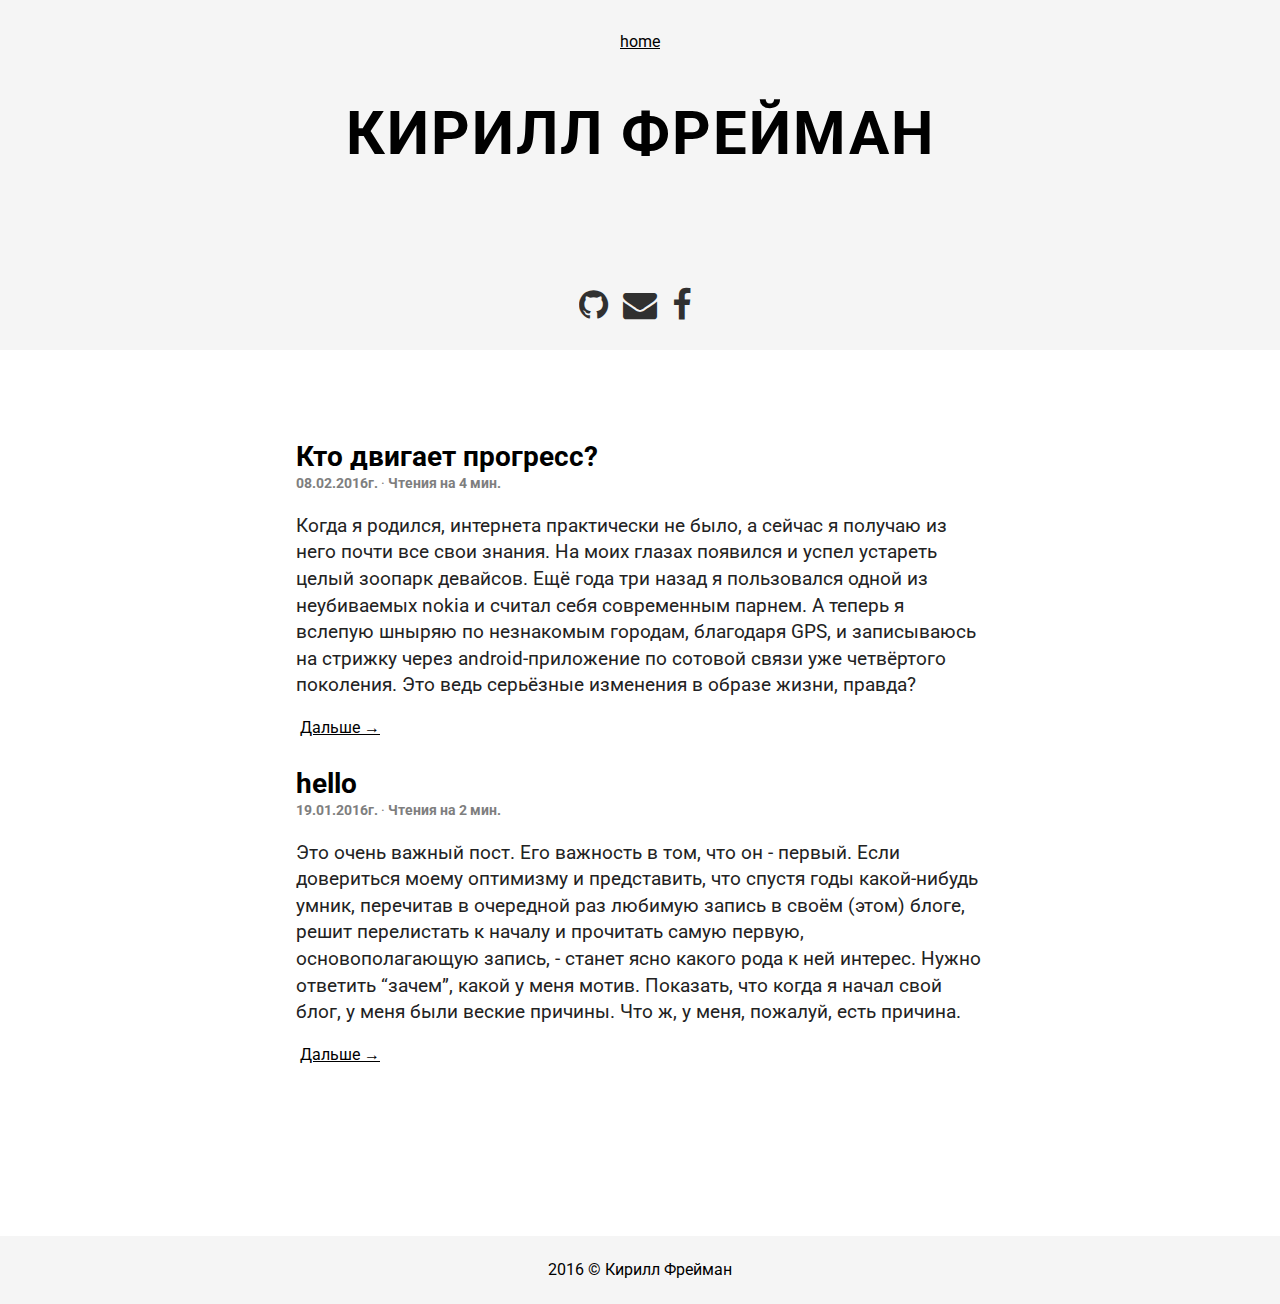
<file: index.html>
<!DOCTYPE html>
<html lang="ru-Ru">
    <head>
        <meta charset="utf-8">
        <meta name="viewport" content="width=device-width, initial-scale=1">
        <meta property="og:title" content="Кирилл Фрейман">
        <meta property="og:site_name" content="Кирилл Фрейман"/>
        <meta property="og:description" content="Блог о культуре программистов">
        <meta property="og:url" content="http://kfreiman.github.io/" />
        <meta property="og:locale" content="ru-Ru">
        <meta name="author" content="Kirill Freiman">
        <meta name="description" content="Блог о культуре программистов">
        <meta name="keywords" content="культура программирования,технологический прогресс,технологии,технологическая сингулярность,Кирилл Фрейман,Open Source">
        <meta name="generator" content="Hugo 0.15" />
        <link rel="stylesheet" href="http://kfreiman.github.io/css/slender-base.css">
        <link rel="stylesheet" href="http://kfreiman.github.io/css/font-awesome-4.5.0.min.css">

        

        <title>
            
                Кирилл Фрейман
            
        </title>
    </head>
    <body class="color-scheme-white">
        <div class="container">
            <header id="header">
                <div class="main">
                    <div class="cogwheel">
                        <div class="shatter t1 color1 cw"></div>
                        <div class="shatter t2 ccw"></div>
                        <div class="shatter t3 cw"></div>
                    </div>
                    <div class="cogwheel">
                      <div class="shatter t1 color1 cw"></div>
                      <div class="shatter t2 color2 ccw"></div>
                    </div>
                    <div class="cogwheel">
                      <div class="shatter t1 color3 cw"></div>
                      <div class="shatter t2 ccw"></div>
                    </div>
                    <div class="cogwheel">
                      <div class="shatter t1 cw"></div>
                      <div class="shatter t2 color1 ccw"></div>
                    </div>
                    <div class="cogwheel">
                      <div class="shatter t1 color3 cw"></div>
                      <div class="shatter t2 ccw"></div>
                    </div>
                    <div class="cogwheel">
                      <div class="shatter t1 cw"></div>
                      <div class="shatter t2 color1 ccw"></div>
                    </div>
                    <div class="cogwheel">
                      <div class="shatter t1 cw"></div>
                      <div class="shatter t2 color2 ccw"></div>
                    </div>
                    <div class="cogwheel">
                      <div class="shatter t1 cw"></div>
                      <div class="shatter t2 color1 ccw"></div>
                    </div>
                    <div class="cogwheel">
                      <div class="shatter t1 color1cw"></div>
                      <div class="shatter t2 ccw"></div>
                    </div>
                    <div class="cogwheel">
                      <div class="shatter t1 cw"></div>
                      <div class="shatter t2  color1ccw"></div>
                    </div>
                    <div class="cogwheel">
                      <div class="shatter t1 cw"></div>
                      <div class="shatter t2 color2 ccw"></div>
                    </div>
                </div>

                <nav>
                    <ul><li><a href="http://kfreiman.github.io/">home</a></li></ul>
                </nav>
                
                    <h1 class="brand">Кирилл Фрейман</h1>
                    <aside>
                        <p></p>
                        <p>
                            <a href="https://github.com/kfreiman"><i class="fa fa-github"></i></a>
                            <a href="mailto:k.freiman@ya.ru"><i class="fa fa-envelope"></i></a>
                            
                            
                            
                            
                            <a href="https://www.facebook.com/kirill.freiman"><i class="fa fa-facebook"></i></a>
                        </p>
                    </aside>
                
            </header>

<section id="article-listing">
    
    
    <article>
        <h1 class="article-title"><a href="http://kfreiman.github.io/article/%D0%BA%D1%82%D0%BE-%D0%B4%D0%B2%D0%B8%D0%B3%D0%B0%D0%B5%D1%82-%D0%BF%D1%80%D0%BE%D0%B3%D1%80%D0%B5%D1%81%D1%81/">Кто двигает прогресс?</a></h1>
        <p class="article-info">
            
            <strong>08.02.2016г.</strong> &middot; <strong>Чтения на 4 мин.</strong>
        </p>
        <p class="article-summary">Когда я родился, интернета практически не было, а сейчас я получаю из него почти все свои знания. На моих глазах появился и успел устареть целый зоопарк девайсов. Ещё года три назад я пользовался одной из неубиваемых nokia и считал себя современным парнем. А теперь я вслепую шныряю по незнакомым городам, благодаря GPS, и записываюсь на стрижку через android-приложение по сотовой связи уже четвёртого поколения. Это ведь серьёзные изменения в образе жизни, правда?</p>
        <p class="article-read-more"><a href="http://kfreiman.github.io/article/%D0%BA%D1%82%D0%BE-%D0%B4%D0%B2%D0%B8%D0%B3%D0%B0%D0%B5%D1%82-%D0%BF%D1%80%D0%BE%D0%B3%D1%80%D0%B5%D1%81%D1%81/">Дальше &rarr;</a></p>
    </article>
    
    <article>
        <h1 class="article-title"><a href="http://kfreiman.github.io/article/hello/">hello</a></h1>
        <p class="article-info">
            
            <strong>19.01.2016г.</strong> &middot; <strong>Чтения на 2 мин.</strong>
        </p>
        <p class="article-summary">Это очень важный пост. Его важность в том, что он - первый. Если довериться моему оптимизму и представить, что спустя годы какой-нибудь умник, перечитав в очередной раз любимую запись в своём (этом) блоге, решит перелистать к началу и прочитать самую первую, основополагающую запись, - станет ясно какого рода к ней интерес. Нужно ответить &ldquo;зачем&rdquo;, какой у меня мотив. Показать, что когда я начал свой блог, у меня были веские причины. Что ж, у меня, пожалуй, есть причина.</p>
        <p class="article-read-more"><a href="http://kfreiman.github.io/article/hello/">Дальше &rarr;</a></p>
    </article>
    
    
    
</section>
        </div>
        <footer>
            <p>2016 &copy; Кирилл Фрейман</p>
        </footer>


        


        <script type="text/javascript"> (function (d, w, c) { (w[c] = w[c] || []).push(function() { try { w.yaCounter34786375 = new Ya.Metrika({ id:34786375, clickmap:true, trackLinks:true, accurateTrackBounce:true, webvisor:true }); } catch(e) { } }); var n = d.getElementsByTagName("script")[0], s = d.createElement("script"), f = function () { n.parentNode.insertBefore(s, n); }; s.type = "text/javascript"; s.async = true; s.src = "https://mc.yandex.ru/metrika/watch.js"; if (w.opera == "[object Opera]") { d.addEventListener("DOMContentLoaded", f, false); } else { f(); } })(document, window, "yandex_metrika_callbacks"); </script> <noscript><div><img src="https://mc.yandex.ru/watch/34786375" style="position:absolute; left:-9999px;" alt="" /></div></noscript>

    </body>
</html>
</file>
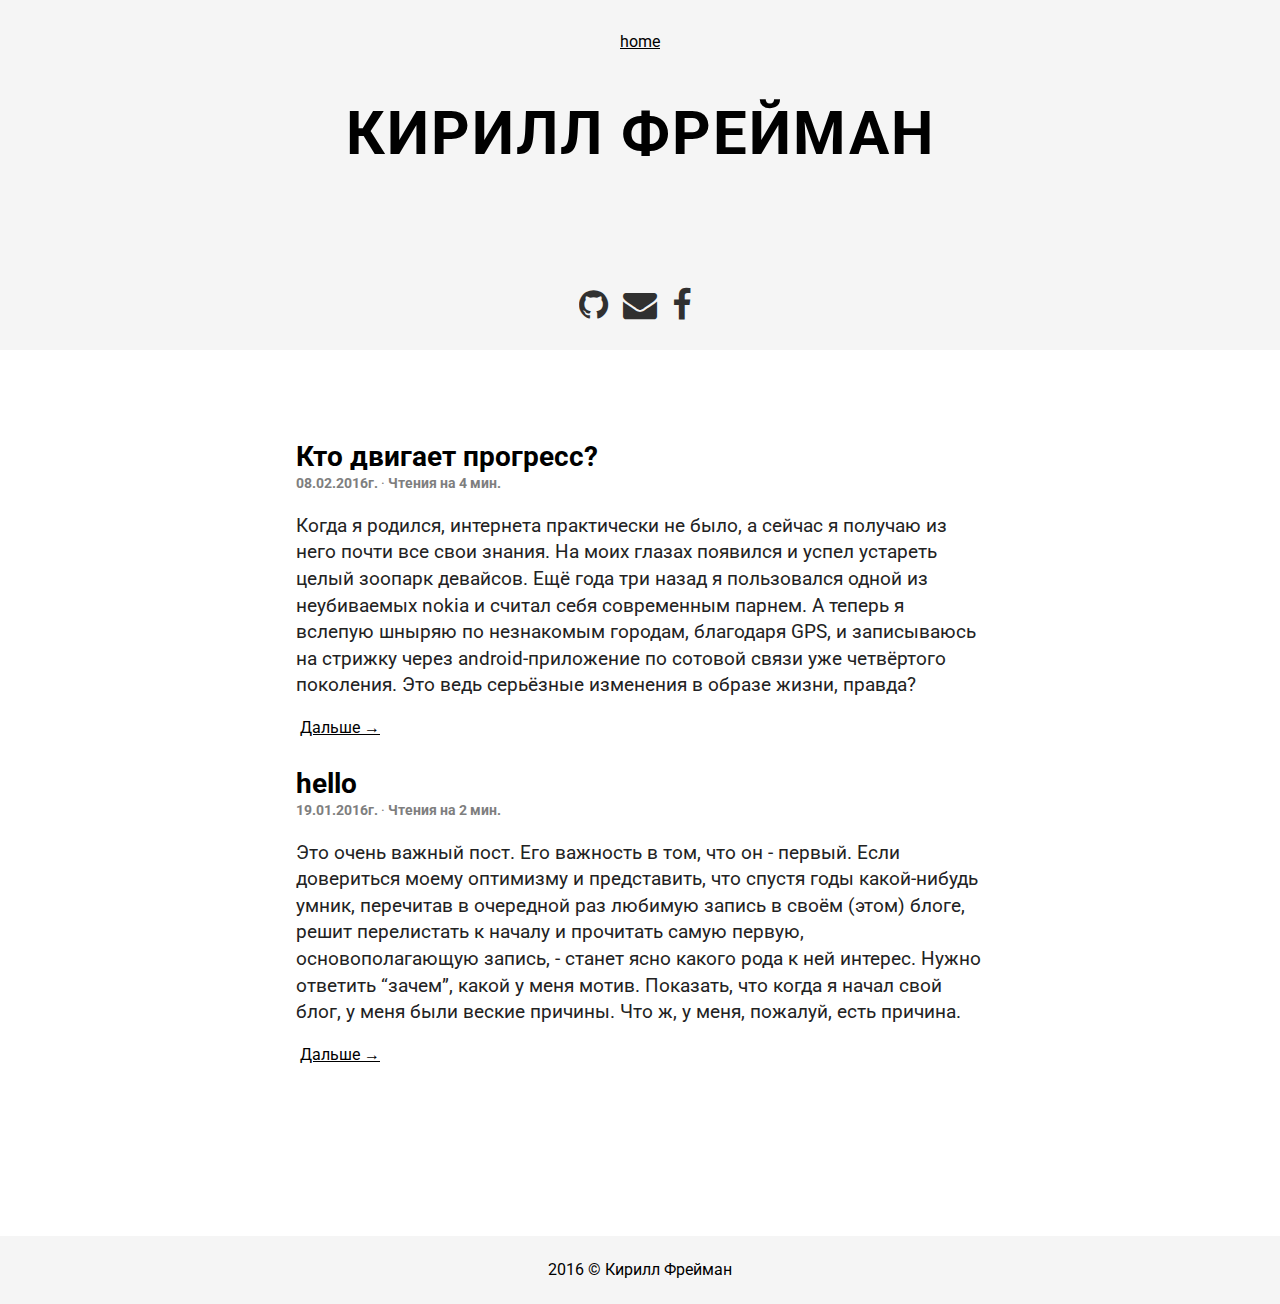
<file: 1/index.html>
<!DOCTYPE html><html><head><link rel="canonical" href="http://kfreiman.github.io/"/><meta http-equiv="content-type" content="text/html; charset=utf-8" /><meta http-equiv="refresh" content="0;url=http://kfreiman.github.io/" /></head></html>
</file>
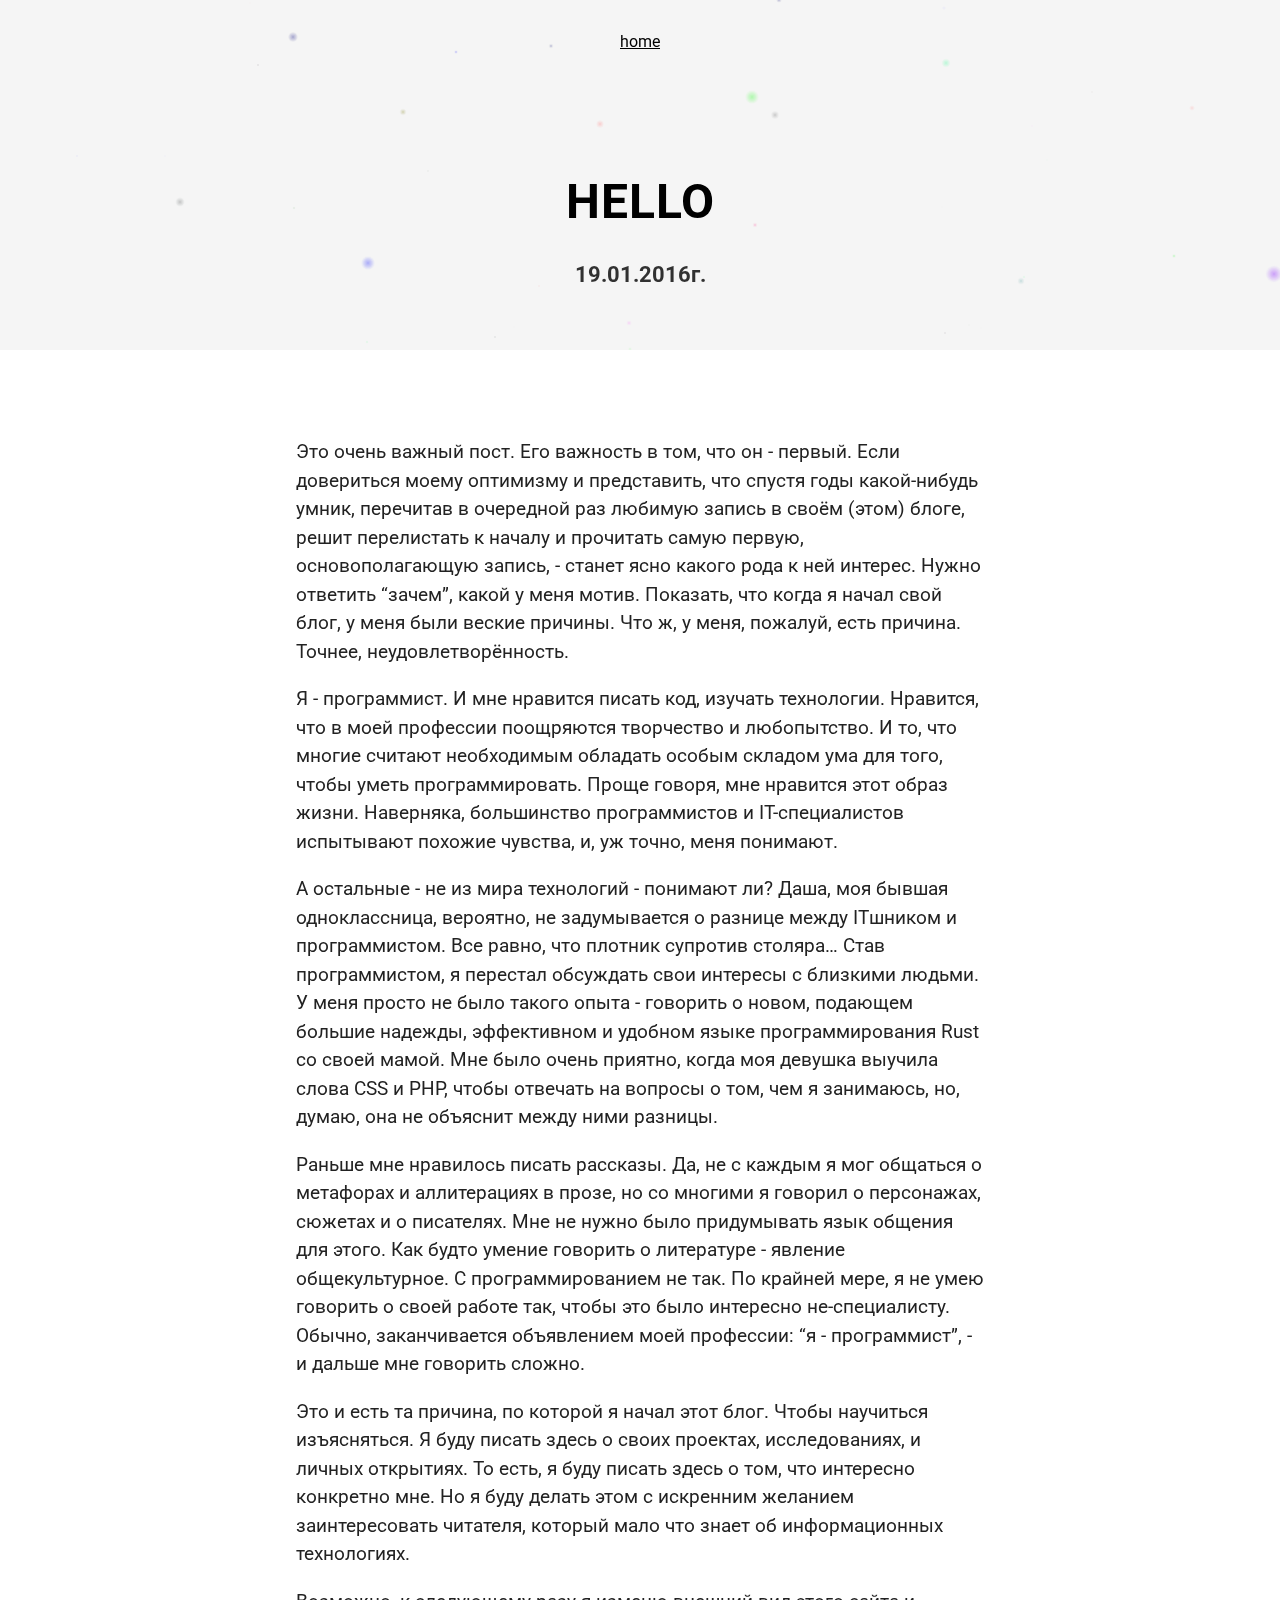
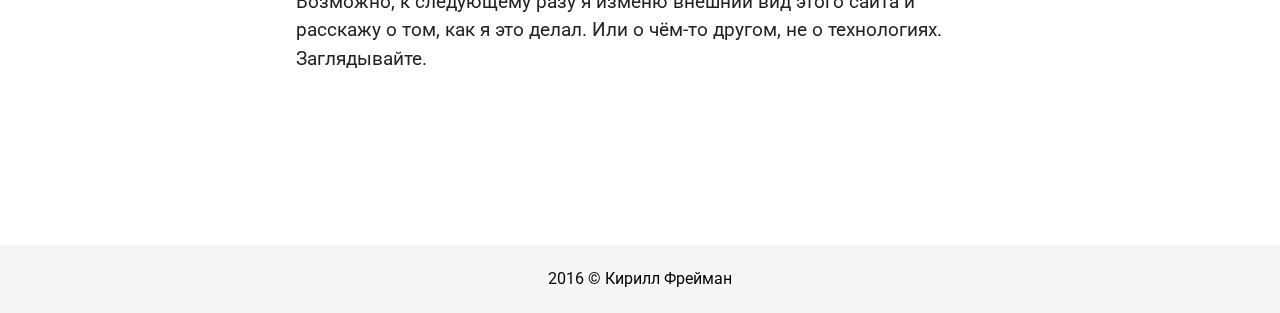
<file: article/hello/index.html>
<!DOCTYPE html>
<html lang="ru-Ru">
    <head>
        <meta charset="utf-8">
        <meta name="viewport" content="width=device-width, initial-scale=1">
        <meta property="og:title" content="hello &middot; Кирилл Фрейман ">
        <meta property="og:site_name" content="Кирилл Фрейман"/>
        <meta property="og:description" content="Блог о культуре программистов">
        <meta property="og:url" content="http://kfreiman.github.io/article/hello/" />
        <meta property="og:locale" content="ru-Ru">
        <meta name="author" content="Kirill Freiman">
        <meta name="description" content="Блог о культуре программистов">
        <meta name="keywords" content="культура программирования,технологический прогресс,технологии,технологическая сингулярность,Кирилл Фрейман,Open Source">
        <meta name="generator" content="Hugo 0.15" />
        <link rel="stylesheet" href="http://kfreiman.github.io/css/slender-base.css">
        <link rel="stylesheet" href="http://kfreiman.github.io/css/font-awesome-4.5.0.min.css">

        
        <link rel="stylesheet" href="http://kfreiman.github.io/art/hello/style.css">
        

        <title>
            
                hello &middot; Кирилл Фрейман
            
        </title>
    </head>
    <body class="color-scheme-white">
        <div class="container">
            <header id="header">
                <div class="main">
                    <div class="cogwheel">
                        <div class="shatter t1 color1 cw"></div>
                        <div class="shatter t2 ccw"></div>
                        <div class="shatter t3 cw"></div>
                    </div>
                    <div class="cogwheel">
                      <div class="shatter t1 color1 cw"></div>
                      <div class="shatter t2 color2 ccw"></div>
                    </div>
                    <div class="cogwheel">
                      <div class="shatter t1 color3 cw"></div>
                      <div class="shatter t2 ccw"></div>
                    </div>
                    <div class="cogwheel">
                      <div class="shatter t1 cw"></div>
                      <div class="shatter t2 color1 ccw"></div>
                    </div>
                    <div class="cogwheel">
                      <div class="shatter t1 color3 cw"></div>
                      <div class="shatter t2 ccw"></div>
                    </div>
                    <div class="cogwheel">
                      <div class="shatter t1 cw"></div>
                      <div class="shatter t2 color1 ccw"></div>
                    </div>
                    <div class="cogwheel">
                      <div class="shatter t1 cw"></div>
                      <div class="shatter t2 color2 ccw"></div>
                    </div>
                    <div class="cogwheel">
                      <div class="shatter t1 cw"></div>
                      <div class="shatter t2 color1 ccw"></div>
                    </div>
                    <div class="cogwheel">
                      <div class="shatter t1 color1cw"></div>
                      <div class="shatter t2 ccw"></div>
                    </div>
                    <div class="cogwheel">
                      <div class="shatter t1 cw"></div>
                      <div class="shatter t2  color1ccw"></div>
                    </div>
                    <div class="cogwheel">
                      <div class="shatter t1 cw"></div>
                      <div class="shatter t2 color2 ccw"></div>
                    </div>
                </div>

                <nav>
                    <ul><li><a href="http://kfreiman.github.io/">home</a></li></ul>
                </nav>
                
                    <h1 class="title">hello</h1>
                    <aside>
                        <p><strong>19.01.2016г.</strong></p>
                    </aside>
                
            </header>

<article class="article-content">
    <p>Это очень важный пост. Его важность в том, что он - первый. Если довериться моему оптимизму и представить, что спустя годы какой-нибудь умник, перечитав в очередной раз любимую запись в своём (этом) блоге, решит перелистать к началу и прочитать самую первую, основополагающую запись, - станет ясно какого рода к ней интерес. Нужно ответить &ldquo;зачем&rdquo;, какой у меня мотив. Показать, что когда я начал свой блог, у меня были веские причины. Что ж, у меня, пожалуй, есть причина. Точнее, неудовлетворённость.</p>

<p>Я - программист. И мне нравится писать код, изучать технологии. Нравится, что в моей профессии поощряются творчество и любопытство. И то, что многие считают необходимым обладать особым складом ума для того, чтобы уметь программировать. Проще говоря, мне нравится этот образ жизни. Наверняка, большинство программистов и IT-специалистов испытывают похожие чувства, и, уж точно, меня понимают.</p>

<p>А остальные - не из мира технологий - понимают ли? Даша, моя бывшая одноклассница, вероятно, не задумывается о разнице между ITшником и программистом. Все равно, что плотник супротив столяра&hellip; Став программистом, я перестал обсуждать свои интересы с близкими людьми. У меня просто не было такого опыта - говорить о новом, подающем большие надежды, эффективном и удобном языке программирования Rust со своей мамой. Мне было очень приятно, когда моя девушка выучила слова CSS и PHP, чтобы отвечать на вопросы о том, чем я занимаюсь, но, думаю, она не объяснит между ними разницы.</p>

<p>Раньше мне нравилось писать рассказы. Да, не с каждым я мог общаться о метафорах и аллитерациях в прозе, но со многими я говорил о персонажах, сюжетах и о писателях. Мне не нужно было придумывать язык общения для этого. Как будто умение говорить о литературе - явление общекультурное. С программированием не так. По крайней мере, я не умею говорить о своей работе так, чтобы это было интересно не-специалисту. Обычно, заканчивается объявлением моей профессии: &ldquo;я - программист&rdquo;, - и дальше мне говорить сложно.</p>

<p>Это и есть та причина, по которой я начал этот блог. Чтобы научиться изъясняться. Я буду писать здесь о своих проектах, исследованиях, и личных открытиях. То есть, я буду писать здесь о том, что интересно конкретно мне. Но я буду делать этом с искренним желанием заинтересовать читателя, который мало что знает об информационных технологиях.</p>

<p>Возможно, к следующему разу я изменю внешний вид этого сайта и расскажу о том, как я это делал. Или о чём-то другом, не о технологиях. Заглядывайте.</p>

</article>
        </div>
        <footer>
            <p>2016 &copy; Кирилл Фрейман</p>
        </footer>


        
        <script type="text/javascript" src="http://kfreiman.github.io/art/hello/script.js"></script>
        


        <script type="text/javascript"> (function (d, w, c) { (w[c] = w[c] || []).push(function() { try { w.yaCounter34786375 = new Ya.Metrika({ id:34786375, clickmap:true, trackLinks:true, accurateTrackBounce:true, webvisor:true }); } catch(e) { } }); var n = d.getElementsByTagName("script")[0], s = d.createElement("script"), f = function () { n.parentNode.insertBefore(s, n); }; s.type = "text/javascript"; s.async = true; s.src = "https://mc.yandex.ru/metrika/watch.js"; if (w.opera == "[object Opera]") { d.addEventListener("DOMContentLoaded", f, false); } else { f(); } })(document, window, "yandex_metrika_callbacks"); </script> <noscript><div><img src="https://mc.yandex.ru/watch/34786375" style="position:absolute; left:-9999px;" alt="" /></div></noscript>

    </body>
</html>
</file>
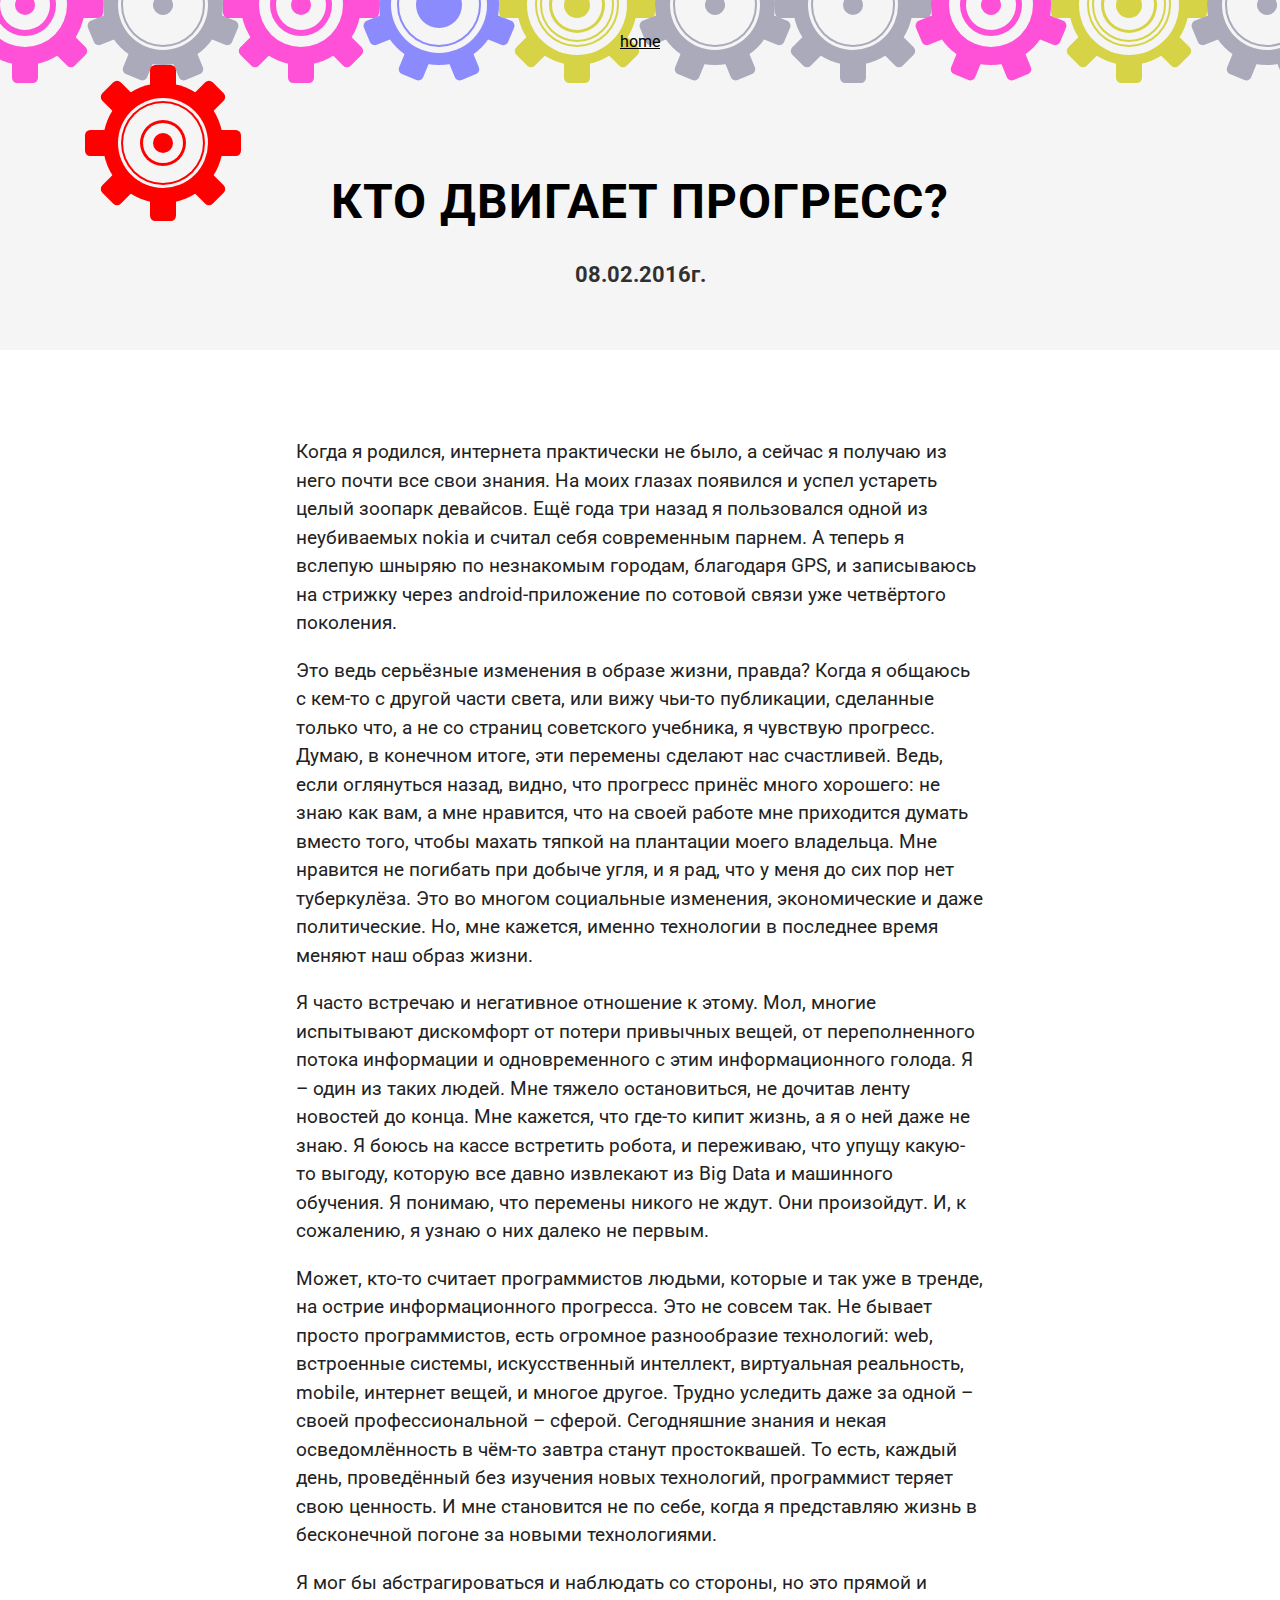
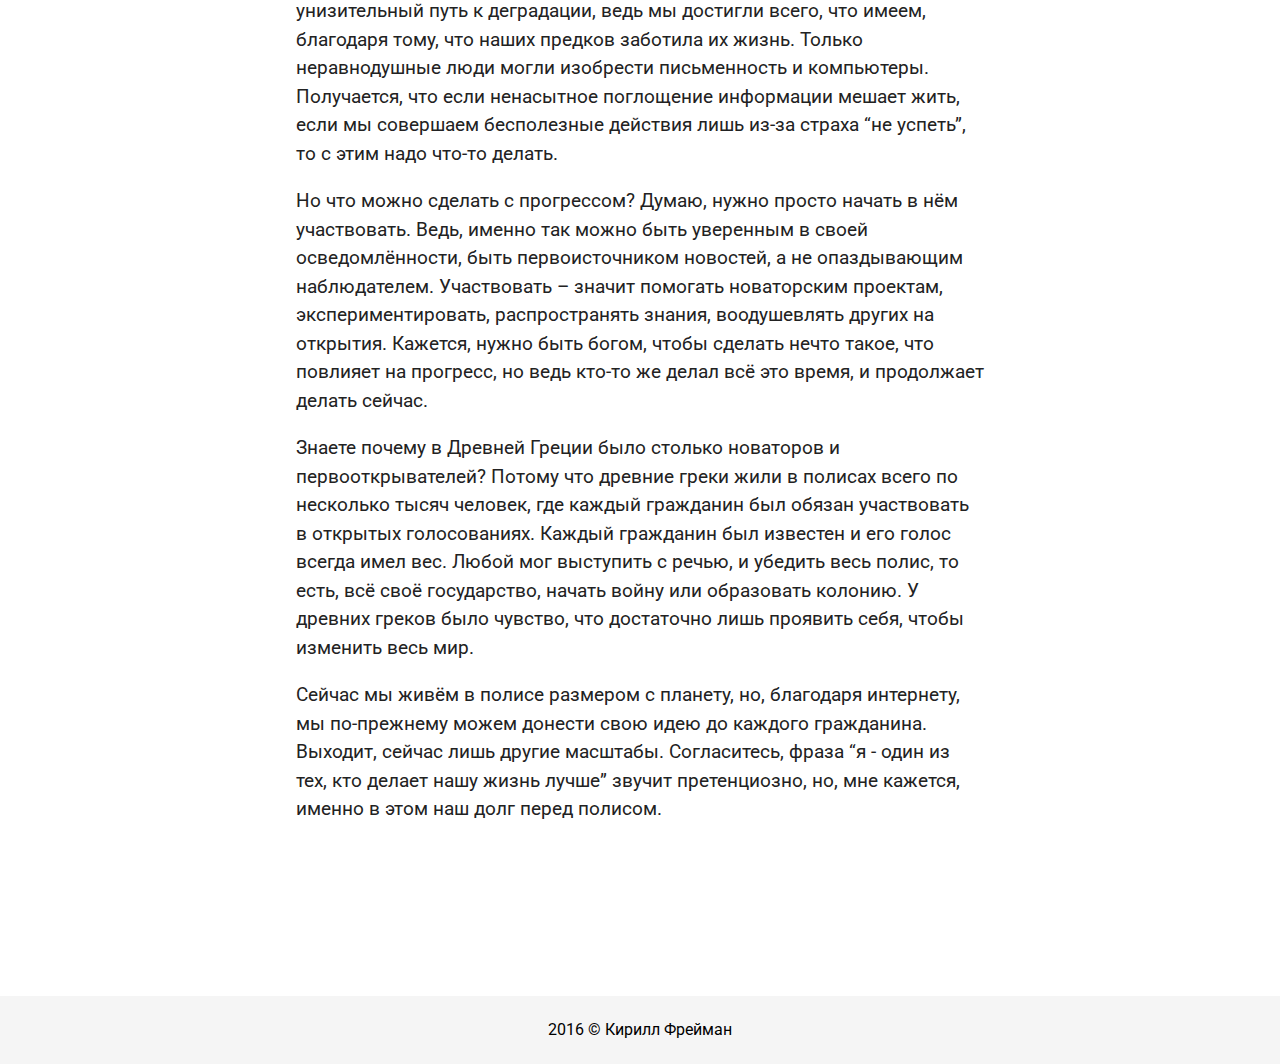
<file: article/кто-двигает-прогресс/index.html>
<!DOCTYPE html>
<html lang="ru-Ru">
    <head>
        <meta charset="utf-8">
        <meta name="viewport" content="width=device-width, initial-scale=1">
        <meta property="og:title" content="Кто двигает прогресс? &middot; Кирилл Фрейман ">
        <meta property="og:site_name" content="Кирилл Фрейман"/>
        <meta property="og:description" content="Блог о культуре программистов">
        <meta property="og:url" content="http://kfreiman.github.io/article/%D0%BA%D1%82%D0%BE-%D0%B4%D0%B2%D0%B8%D0%B3%D0%B0%D0%B5%D1%82-%D0%BF%D1%80%D0%BE%D0%B3%D1%80%D0%B5%D1%81%D1%81/" />
        <meta property="og:locale" content="ru-Ru">
        <meta name="author" content="Kirill Freiman">
        <meta name="description" content="Блог о культуре программистов">
        <meta name="keywords" content="культура программирования,технологический прогресс,технологии,технологическая сингулярность,Кирилл Фрейман,Open Source">
        <meta name="generator" content="Hugo 0.15" />
        <link rel="stylesheet" href="http://kfreiman.github.io/css/slender-base.css">
        <link rel="stylesheet" href="http://kfreiman.github.io/css/font-awesome-4.5.0.min.css">

        
        <link rel="stylesheet" href="http://kfreiman.github.io/art/progress/style.css">
        

        <title>
            
                Кто двигает прогресс? &middot; Кирилл Фрейман
            
        </title>
    </head>
    <body class="color-scheme-white">
        <div class="container">
            <header id="header">
                <div class="main">
                    <div class="cogwheel">
                        <div class="shatter t1 color1 cw"></div>
                        <div class="shatter t2 ccw"></div>
                        <div class="shatter t3 cw"></div>
                    </div>
                    <div class="cogwheel">
                      <div class="shatter t1 color1 cw"></div>
                      <div class="shatter t2 color2 ccw"></div>
                    </div>
                    <div class="cogwheel">
                      <div class="shatter t1 color3 cw"></div>
                      <div class="shatter t2 ccw"></div>
                    </div>
                    <div class="cogwheel">
                      <div class="shatter t1 cw"></div>
                      <div class="shatter t2 color1 ccw"></div>
                    </div>
                    <div class="cogwheel">
                      <div class="shatter t1 color3 cw"></div>
                      <div class="shatter t2 ccw"></div>
                    </div>
                    <div class="cogwheel">
                      <div class="shatter t1 cw"></div>
                      <div class="shatter t2 color1 ccw"></div>
                    </div>
                    <div class="cogwheel">
                      <div class="shatter t1 cw"></div>
                      <div class="shatter t2 color2 ccw"></div>
                    </div>
                    <div class="cogwheel">
                      <div class="shatter t1 cw"></div>
                      <div class="shatter t2 color1 ccw"></div>
                    </div>
                    <div class="cogwheel">
                      <div class="shatter t1 color1cw"></div>
                      <div class="shatter t2 ccw"></div>
                    </div>
                    <div class="cogwheel">
                      <div class="shatter t1 cw"></div>
                      <div class="shatter t2  color1ccw"></div>
                    </div>
                    <div class="cogwheel">
                      <div class="shatter t1 cw"></div>
                      <div class="shatter t2 color2 ccw"></div>
                    </div>
                </div>

                <nav>
                    <ul><li><a href="http://kfreiman.github.io/">home</a></li></ul>
                </nav>
                
                    <h1 class="title">Кто двигает прогресс?</h1>
                    <aside>
                        <p><strong>08.02.2016г.</strong></p>
                    </aside>
                
            </header>

<article class="article-content">
    <p>Когда я родился, интернета практически не было, а сейчас я получаю из него почти все свои знания. На моих глазах появился и успел устареть целый зоопарк девайсов. Ещё года три назад я пользовался одной из неубиваемых nokia и считал себя современным парнем. А теперь я вслепую шныряю по незнакомым городам, благодаря GPS, и записываюсь на стрижку через android-приложение по сотовой связи уже четвёртого поколения.</p>

<p>Это ведь серьёзные изменения в образе жизни, правда? Когда я общаюсь с кем-то с другой части света, или вижу чьи-то публикации, сделанные только что, а не со страниц советского учебника, я чувствую прогресс. Думаю, в конечном итоге, эти перемены сделают нас счастливей. Ведь, если оглянуться назад, видно, что прогресс принёс много хорошего: не знаю как вам, а мне нравится, что на своей работе мне приходится думать вместо того, чтобы махать тяпкой на плантации моего владельца. Мне нравится не погибать при добыче угля, и я рад, что у меня до сих пор нет туберкулёза. Это во многом социальные изменения, экономические и даже политические. Но, мне кажется, именно технологии в последнее время меняют наш образ жизни.</p>

<p>Я часто встречаю и негативное отношение к этому. Мол, многие испытывают дискомфорт от потери привычных вещей, от переполненного потока информации и одновременного с этим информационного голода. Я &ndash; один из таких людей. Мне тяжело остановиться, не дочитав ленту новостей до конца. Мне кажется, что где-то кипит жизнь, а я о ней даже не знаю. Я боюсь на кассе встретить робота, и переживаю, что упущу какую-то выгоду, которую все давно извлекают из Big Data и машинного обучения. Я понимаю, что перемены никого не ждут. Они произойдут. И, к сожалению, я узнаю о них далеко не первым.</p>

<p>Может, кто-то считает программистов людьми, которые и так уже в тренде, на острие информационного прогресса. Это не совсем так. Не бывает просто программистов, есть огромное разнообразие технологий: web, встроенные системы, искусственный интеллект, виртуальная реальность, mobile, интернет вещей, и многое другое. Трудно уследить даже за одной &ndash; своей профессиональной &ndash; сферой. Сегодняшние знания и некая осведомлённость в чём-то завтра станут простоквашей. То есть, каждый день, проведённый без изучения новых технологий, программист теряет свою ценность. И мне становится не по себе, когда я представляю жизнь в бесконечной погоне за новыми технологиями.</p>

<p>Я мог бы абстрагироваться и наблюдать со стороны, но это прямой и унизительный путь к деградации, ведь мы достигли всего, что имеем, благодаря тому, что наших предков заботила их жизнь. Только неравнодушные люди могли изобрести письменность и компьютеры. Получается, что если ненасытное поглощение информации мешает жить, если мы совершаем бесполезные действия лишь из-за страха &ldquo;не успеть&rdquo;, то с этим надо что-то делать.</p>

<p>Но что можно сделать с прогрессом? Думаю, нужно просто начать в нём участвовать. Ведь, именно так можно быть уверенным в своей осведомлённости, быть первоисточником новостей, а не опаздывающим наблюдателем. Участвовать &ndash; значит помогать новаторским проектам, экспериментировать, распространять знания, воодушевлять других на открытия. Кажется, нужно быть богом, чтобы сделать нечто такое, что повлияет на прогресс, но ведь кто-то же делал всё это время, и продолжает делать сейчас.</p>

<p>Знаете почему в Древней Греции было столько новаторов и первооткрывателей? Потому что древние греки жили в полисах всего по несколько тысяч человек, где каждый гражданин был обязан участвовать в открытых голосованиях. Каждый гражданин был известен и его голос всегда имел вес. Любой мог выступить с речью, и убедить весь полис, то есть, всё своё государство, начать войну или образовать колонию. У древних греков было чувство, что достаточно лишь проявить себя, чтобы изменить весь мир.</p>

<p>Сейчас мы живём в полисе размером с планету, но, благодаря интернету, мы по-прежнему можем донести свою идею до каждого гражданина. Выходит, сейчас лишь другие масштабы.  Согласитесь, фраза &ldquo;я - один из тех, кто делает нашу жизнь лучше&rdquo; звучит претенциозно, но, мне кажется, именно в этом наш долг перед полисом.</p>

</article>
        </div>
        <footer>
            <p>2016 &copy; Кирилл Фрейман</p>
        </footer>


        
        <script type="text/javascript" src="http://kfreiman.github.io/art/progress/script.js"></script>
        


        <script type="text/javascript"> (function (d, w, c) { (w[c] = w[c] || []).push(function() { try { w.yaCounter34786375 = new Ya.Metrika({ id:34786375, clickmap:true, trackLinks:true, accurateTrackBounce:true, webvisor:true }); } catch(e) { } }); var n = d.getElementsByTagName("script")[0], s = d.createElement("script"), f = function () { n.parentNode.insertBefore(s, n); }; s.type = "text/javascript"; s.async = true; s.src = "https://mc.yandex.ru/metrika/watch.js"; if (w.opera == "[object Opera]") { d.addEventListener("DOMContentLoaded", f, false); } else { f(); } })(document, window, "yandex_metrika_callbacks"); </script> <noscript><div><img src="https://mc.yandex.ru/watch/34786375" style="position:absolute; left:-9999px;" alt="" /></div></noscript>

    </body>
</html>
</file>
